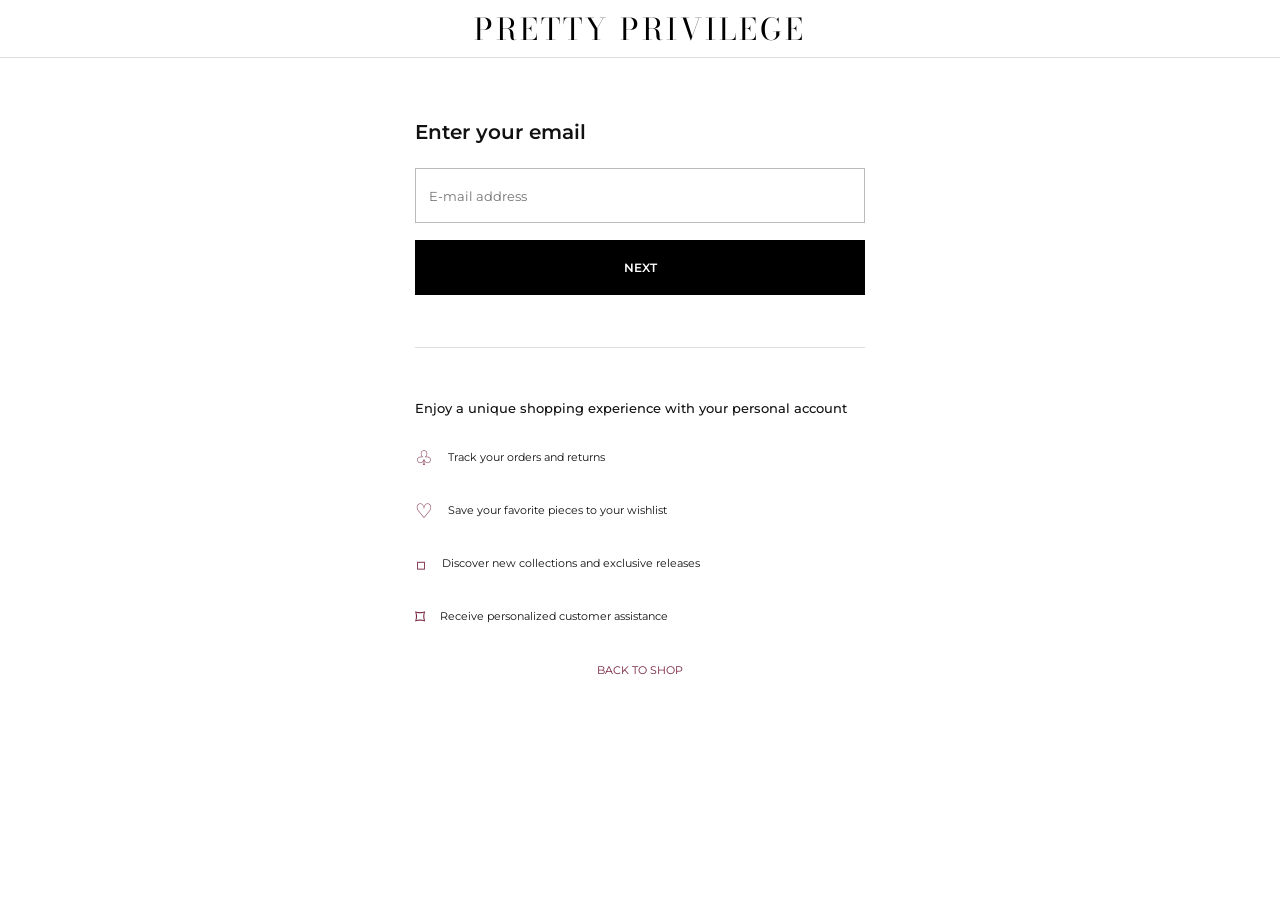
<file: login.html>
<!DOCTYPE html>
<html lang="en">
<head>
    <meta charset="UTF-8">
    <meta name="viewport" content="width=device-width, initial-scale=1.0">
    <title>My Account | Pretty Privilege</title>

    <link href="https://fonts.googleapis.com/css2?family=Bodoni+Moda:wght@600;700&family=Montserrat:wght@400;500;600&display=swap" rel="stylesheet">

    <style>
        * {
            margin: 0;
            padding: 0;
            box-sizing: border-box;
        }

        body {
            font-family: "Montserrat", sans-serif;
            color: #111;
            background: #fff;
        }

        header {
            height: 58px;
            border-bottom: 1px solid #ddd;
            display: flex;
            align-items: center;
            padding: 0 24px;
        }

        .logo {
        position: absolute;
    left: 50%;
    transform: translateX(-50%);
    font-family: "Bodoni Moda", serif;
    font-size: 30px;
    font-weight: 400;
    letter-spacing: 3px;
    line-height: 1;
    color: black;
    text-decoration: none;
    white-space: nowrap;
        }

        .account {
            width: 450px;
            max-width: calc(100% - 40px);
            margin: 62px auto;
        }

        h1 {
            font-size: 20px;
            font-weight: 600;
            margin-bottom: 24px;
        }

        input {
            width: 100%;
            height: 55px;
            border: 1px solid #bbb;
            padding: 0 13px;
            font-family: inherit;
            font-size: 13px;
            margin-bottom: 17px;
        }

        button {
            width: 100%;
            height: 55px;
            border: 1px solid #000;
            background: #000;
            color: #fff;
            font-family: inherit;
            font-size: 12px;
            font-weight: 600;
            cursor: pointer;
            transition: 0.2s;
        }

        button:hover {
            background: #76213D;
            border-color: #76213D;
        }

        .divider {
            border: 0;
            border-top: 1px solid #ddd;
            margin: 52px 0;
        }

        .benefits-title {
            font-size: 13px;
            font-weight: 500;
            margin-bottom: 26px;
        }

        .benefit {
            display: flex;
            align-items: center;
            gap: 15px;
            font-size: 11px;
            margin-bottom: 21px;
            line-height: 1.6;
        }

        .benefit span {
            font-size: 20px;
            color: #76213D;
        }

        .back {
            display: block;
            margin-top: 30px;
            text-align: center;
            color: #76213D;
            font-size: 11px;
            text-decoration: none;
        }

        @media (max-width: 500px) {
            .account {
                margin-top: 45px;
            }
        }
    </style>
</head>

<body>

<header>
    <a href="index.html" class="logo">PRETTY PRIVILEGE</a>
</header>

<main class="account">

    <h1>Enter your email</h1>

    <form id="account-form">
        <input
            type="email"
            id="email"
            placeholder="E-mail address"
            autocomplete="email"
            required
        >

        <button type="submit">NEXT</button>
    </form>

    <hr class="divider">

    <h2 class="benefits-title">
        Enjoy a unique shopping experience with your personal account
    </h2>

    <div class="benefit">
        <span>♧</span>
        <p>Track your orders and returns</p>
    </div>

    <div class="benefit">
        <span>♡</span>
        <p>Save your favorite pieces to your wishlist</p>
    </div>

    <div class="benefit">
        <span>□</span>
        <p>Discover new collections and exclusive releases</p>
    </div>

    <div class="benefit">
        <span>⌑</span>
        <p>Receive personalized customer assistance</p>
    </div>

    <a href="index.html" class="back">BACK TO SHOP</a>

</main>

<script>
    document.getElementById("account-form").addEventListener("submit", function(event) {
        event.preventDefault();

        const email = document.getElementById("email").value;

        alert("Welcome to Pretty Privilege! Connect an authentication service to continue with " + email + ".");
    });
</script>

</body>
</html>
</file>
